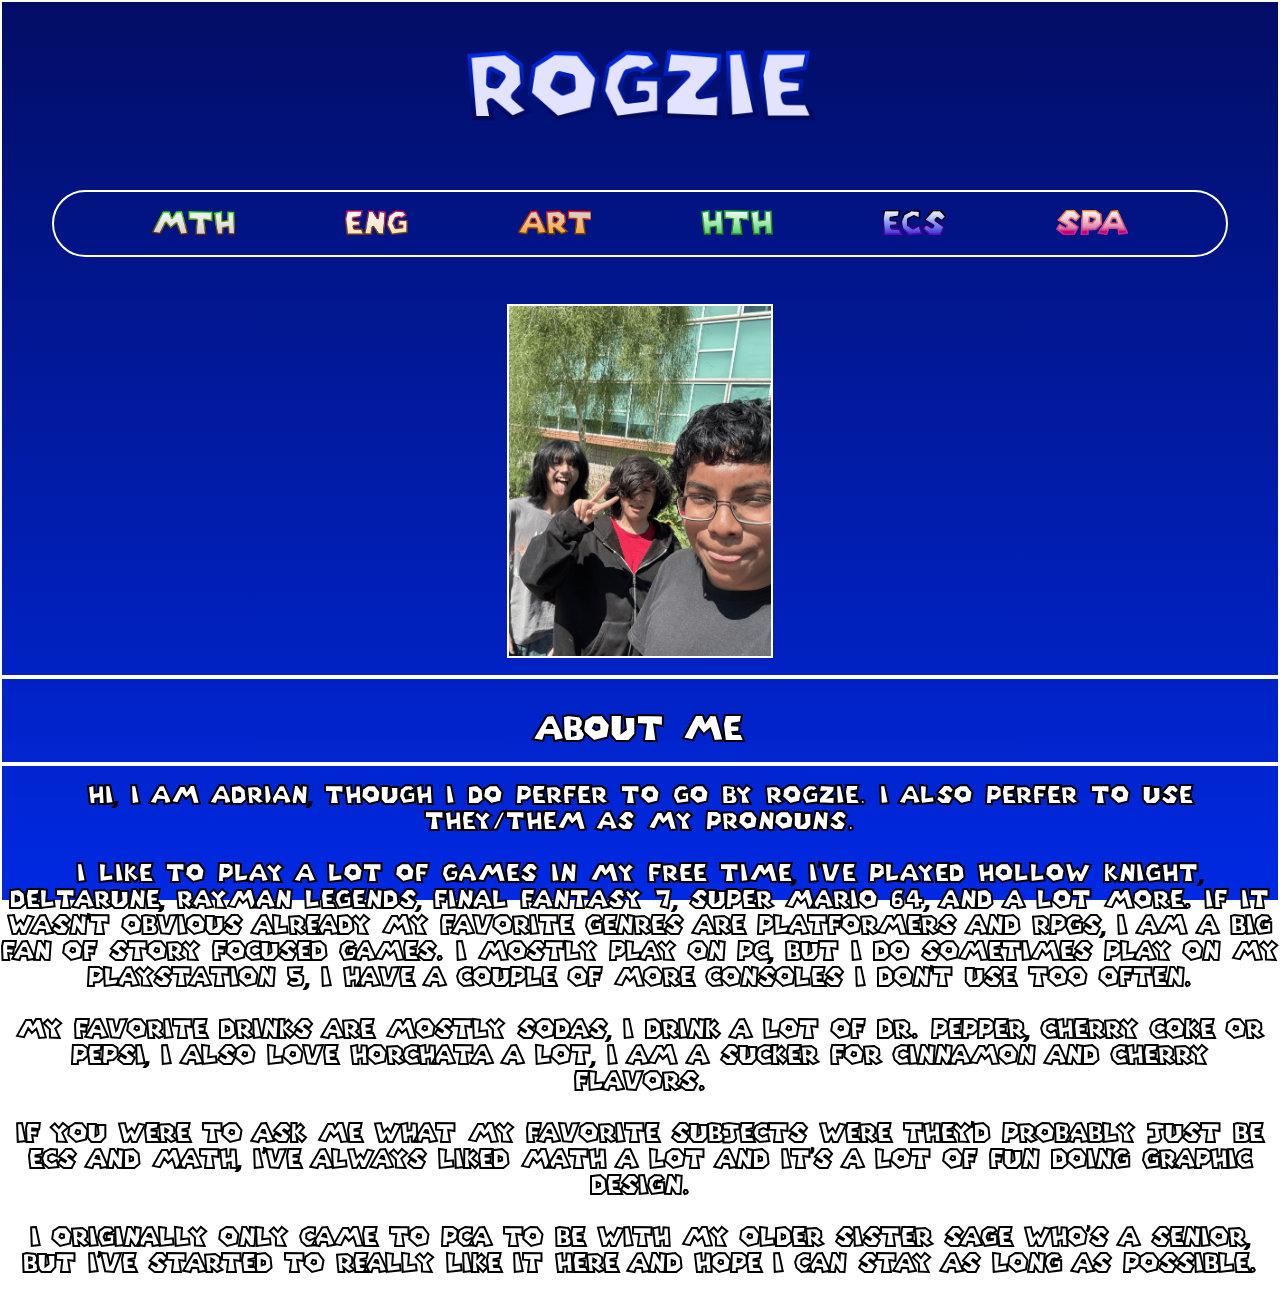
<file: index.html>
<!DOCTYPE html>
<html>
    <head> 
        <meta charset="UTF-8">
        <meta name="keywords" content="Rogzie, Adrian, Me, Medina">
        <meta name="description" content="About Rogzie">
        <meta name="author" content="Rogzie / Adrian">
        <meta http-equiv="refresh" content="30">
        <link rel="icon" type="image/x-icon" href="Images/HOME.png"/>
        <title>Rogzie</title>
        <link rel="stylesheet" href="external.css">
        <meta name="viewport" content="width=device-width, initial-scale=1.0">
        <style>
          body{
            background-image: linear-gradient(to bottom, #020d65, #0029e3);
          }
        </style>
    </head>
    <body>  
      <header>
          <img src="Images/ROGZIE.png" style="border: 0px;" width="350px">
      </header>
        <br/>
      <nav>
        <ul>
          <li><a href="math.html"><Img src="Images/Math-Button.png"></a></li>
          <li><a href="english.html"><img src="Images/ENGLISH-Button.png"></a></li>
          <li><a href="art.html"><img src="Images/ART-Button.png"></a></li>
          <li><a href="health.html"><img src="Images/HEALTH-Button.png"></a></li>
          <li><a href="computer-science.html"><img src="Images/ECS-Button.png"></a></li>
          <li><a href="spanish.html"><img src="Images/SPANISH-Button.png"></a></li>
        </ul>
      </nav>
      <br/>
      <br/>
      <img src="Images\selfie.png" height="350">   
      <br/>
      <hr/>
      <br/>
      <section>
        <h1 style="font-size: 35px;">About Me</h1>
        <br/>
        <hr/>
        <br/>
        <p> Hi, I am Adrian, though I do perfer to go by Rogzie. I also perfer to use they/them as my pronouns. <br/> <br/> I like to play a lot of games in my free time,
        I've played Hollow Knight, Deltarune, Rayman Legends, Final Fantasy 7, Super Mario 64, and a lot more. If it wasn't obvious already my favorite genres are platformers
        and RPGs, I am a big fan of story focused games. I mostly play on PC, but I do sometimes play on my Playstation 5, I have a couple of more consoles I don't use too often. <br/> <br/>
        My favorite drinks are mostly sodas, I drink a lot of Dr. Pepper, Cherry Coke or Pepsi, I also love Horchata a lot, I am a sucker for cinnamon and cherry flavors. <br/> <br/>
        If you were to ask me what my favorite subjects were they'd probably just be ECS and Math, I've always liked math a lot and it's a lot of fun doing graphic design. <br/> <br/>
        I originally only came to PCA to be with my older sister Sage who's a senior, but I've started to really like it here and hope I can stay as long as possible.
        </p>
        <br/>
      </section>
    </body>
</html>
</file>
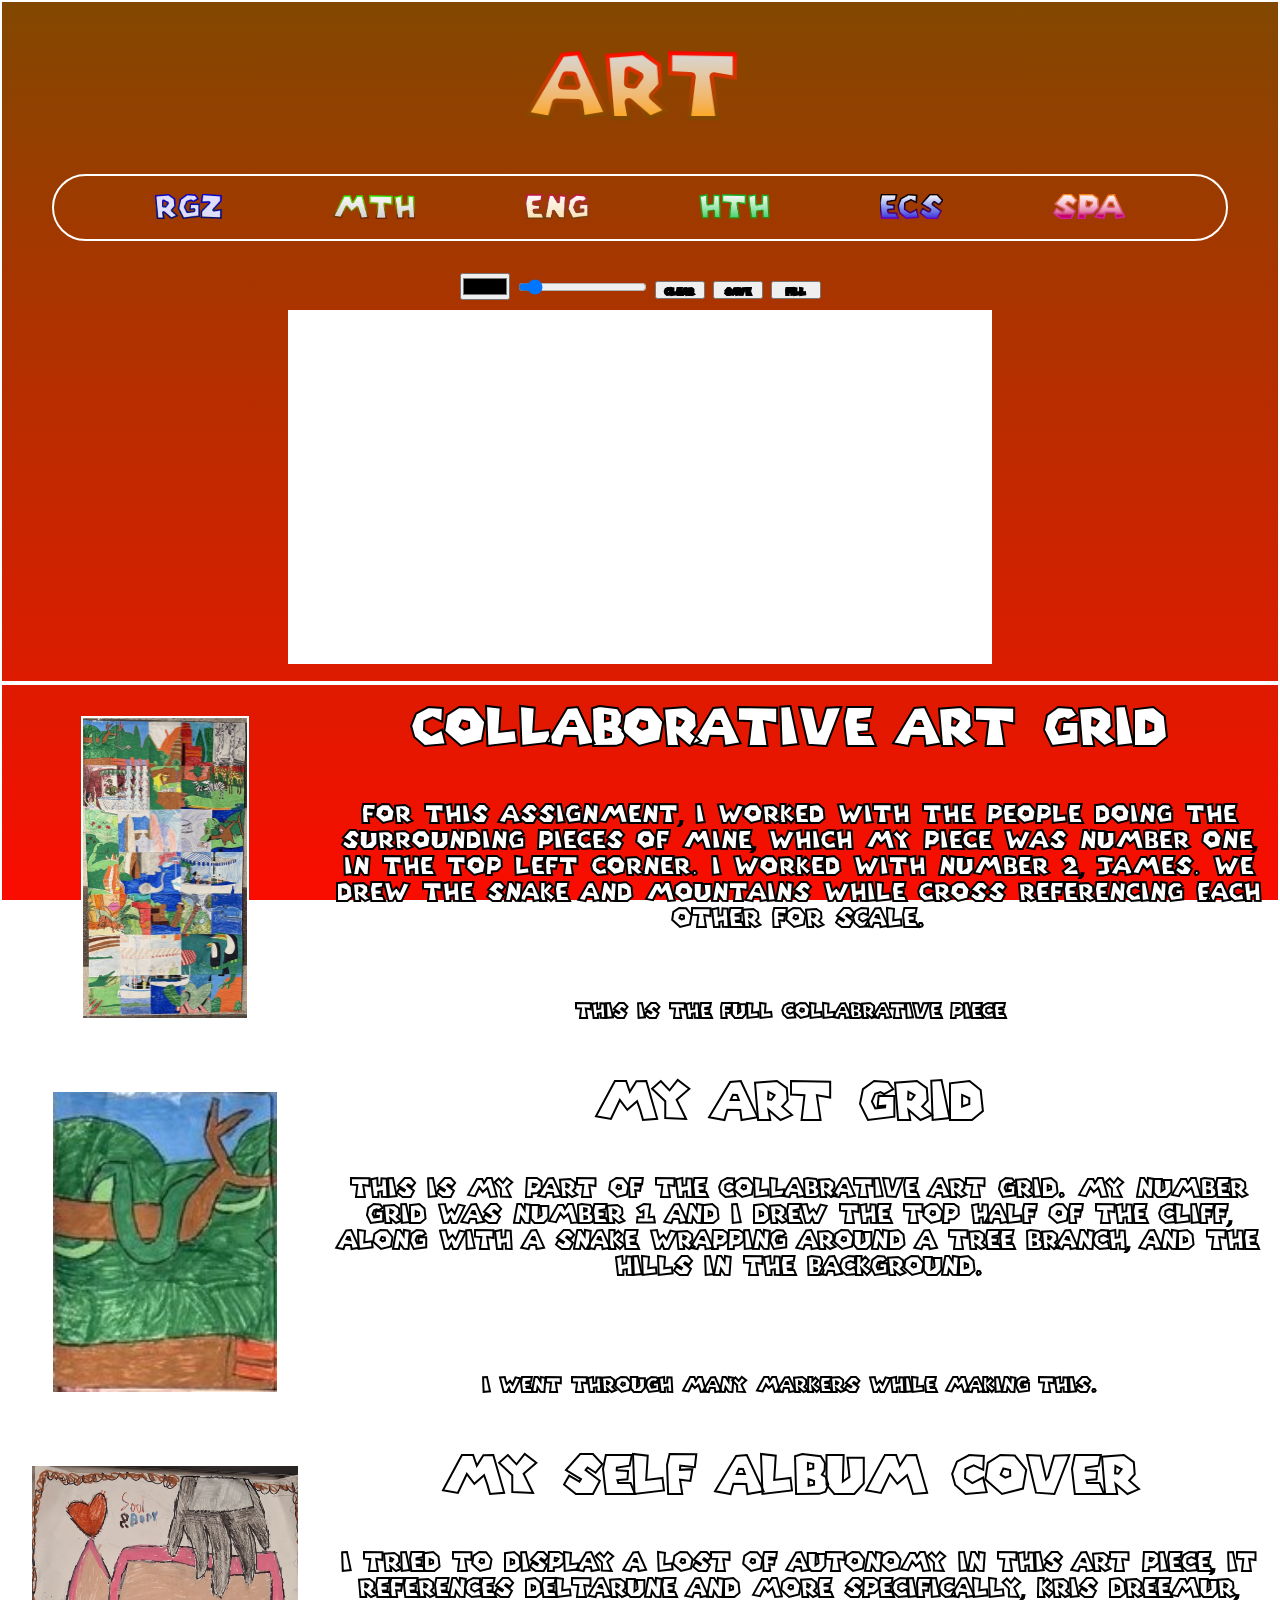
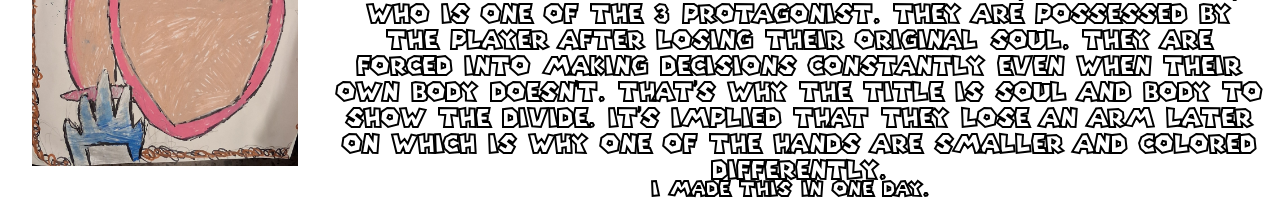
<file: art.html>
<!DOCTYPE html>
<html>
    <head> 
        <meta charset="UTF-8">
        <meta name="keywords" content="All my art work">
        <meta name="description" content="About Art">
        <meta name="author" content="Rogzie / Adrian">
        <link rel="icon" type="image/x-icon" href="Images/ART.png"/>
        <title>Art</title>
        <link rel="stylesheet" href="external.css">
        <meta name="viewport" content="width=device-width, initial-scale=1.0">
        <style>
            body{
                background-image: linear-gradient(to bottom, #824800 ,#fa0c00);
            }
        </style>
    </head>
    <body>
        <header>
            <img src="Images/ART-Header.png" style="border: 0px;" width="350px">
        </header>
   
        <nav>
            <ul>
                <li><a href="index.html"><img src="Images/HOME-Button.png"></a></li>
                <li><a href="math.html"><Img src="Images/Math-Button.png"></a></li>
                <li><a href="english.html"><img src="Images/ENGLISH-Button.png"></a></li>
                <li><a href="health.html"><img src="Images/HEALTH-Button.png"></a></li>
                <li><a href="computer-science.html"><img src="Images/ECS-Button.png"></a></li>
                <li><a href="spanish.html"><img src="Images/SPANISH-Button.png"></a></li>
            </ul>
        </nav>
        <br/>
        <br/>
        <div id="toolbar">
            <input type="color" id="colorPicker" value="#000000">
                <div class="tooltip">
                    <input type="Range" id="brushSize" min="1" max="50" value="5">
                    <span class="tooltiptext">Brush Size</span>
                </div>
            <button id="clearButton">clear</button>
            <button id="saveButton">save</button>
            <button id="fillButton">fill</button>    
        </div>
        <canvas id="board" width="700" height="350"></canvas>
        <script src="JS/art.js"></script>
        <hr/>
        <div class="container">
            <div class="header"><h2>Collaborative Art Grid</h2></div>
            <div class="menu"><img src="Images/blue-grid.jpg"height="350"></div>
            <div class="content">For this assignment, I worked with the people doing the surrounding pieces of mine, which my piece was number one,
            in the top left corner. I worked with number 2, James. We drew the snake and mountains while cross referencing each other
            for scale.</div>
            <div class="footer"> This is the full collabrative piece</div>
        </div>
        <hr/>
        <div class="container">
            <div class="header"><h2>My Art Grid</h2></div>
            <div class="menu"><img src="Images/Grid.jpg"height="350"></div>
            <div class="content">This is my part of the collabrative art grid. My number grid was number 1 and I drew the top half of the cliff,
            along with a snake wrapping around a tree branch, and the hills in the background.</div>
            <div class="footer">I went through many markers while making this.</div>
        </div>
        <hr/>
        <div class="container">
            <div class="header"><h2>My Self Album Cover</h2></div>
            <div class="menu"><img src="Images/715.jpg"height="350"></div>
            <div class="content">I tried to display a lost of autonomy in this art piece, it references deltarune and more specifically,
            Kris Dreemur, who is one of the 3 protagonist. They are possessed by the player after losing their original soul. They are forced
            into making decisions constantly even when their own body doesn't. That's why the title is soul and body to show the divide. It's
            implied that they lose an arm later on which is why one of the hands are smaller and colored differently. 
            </div>
            <div class="footer"><p style="margin-top: 30px; font-size: 20px;">I made this in one day.</p></div>
        </div>
    </body>
</html>
</file>
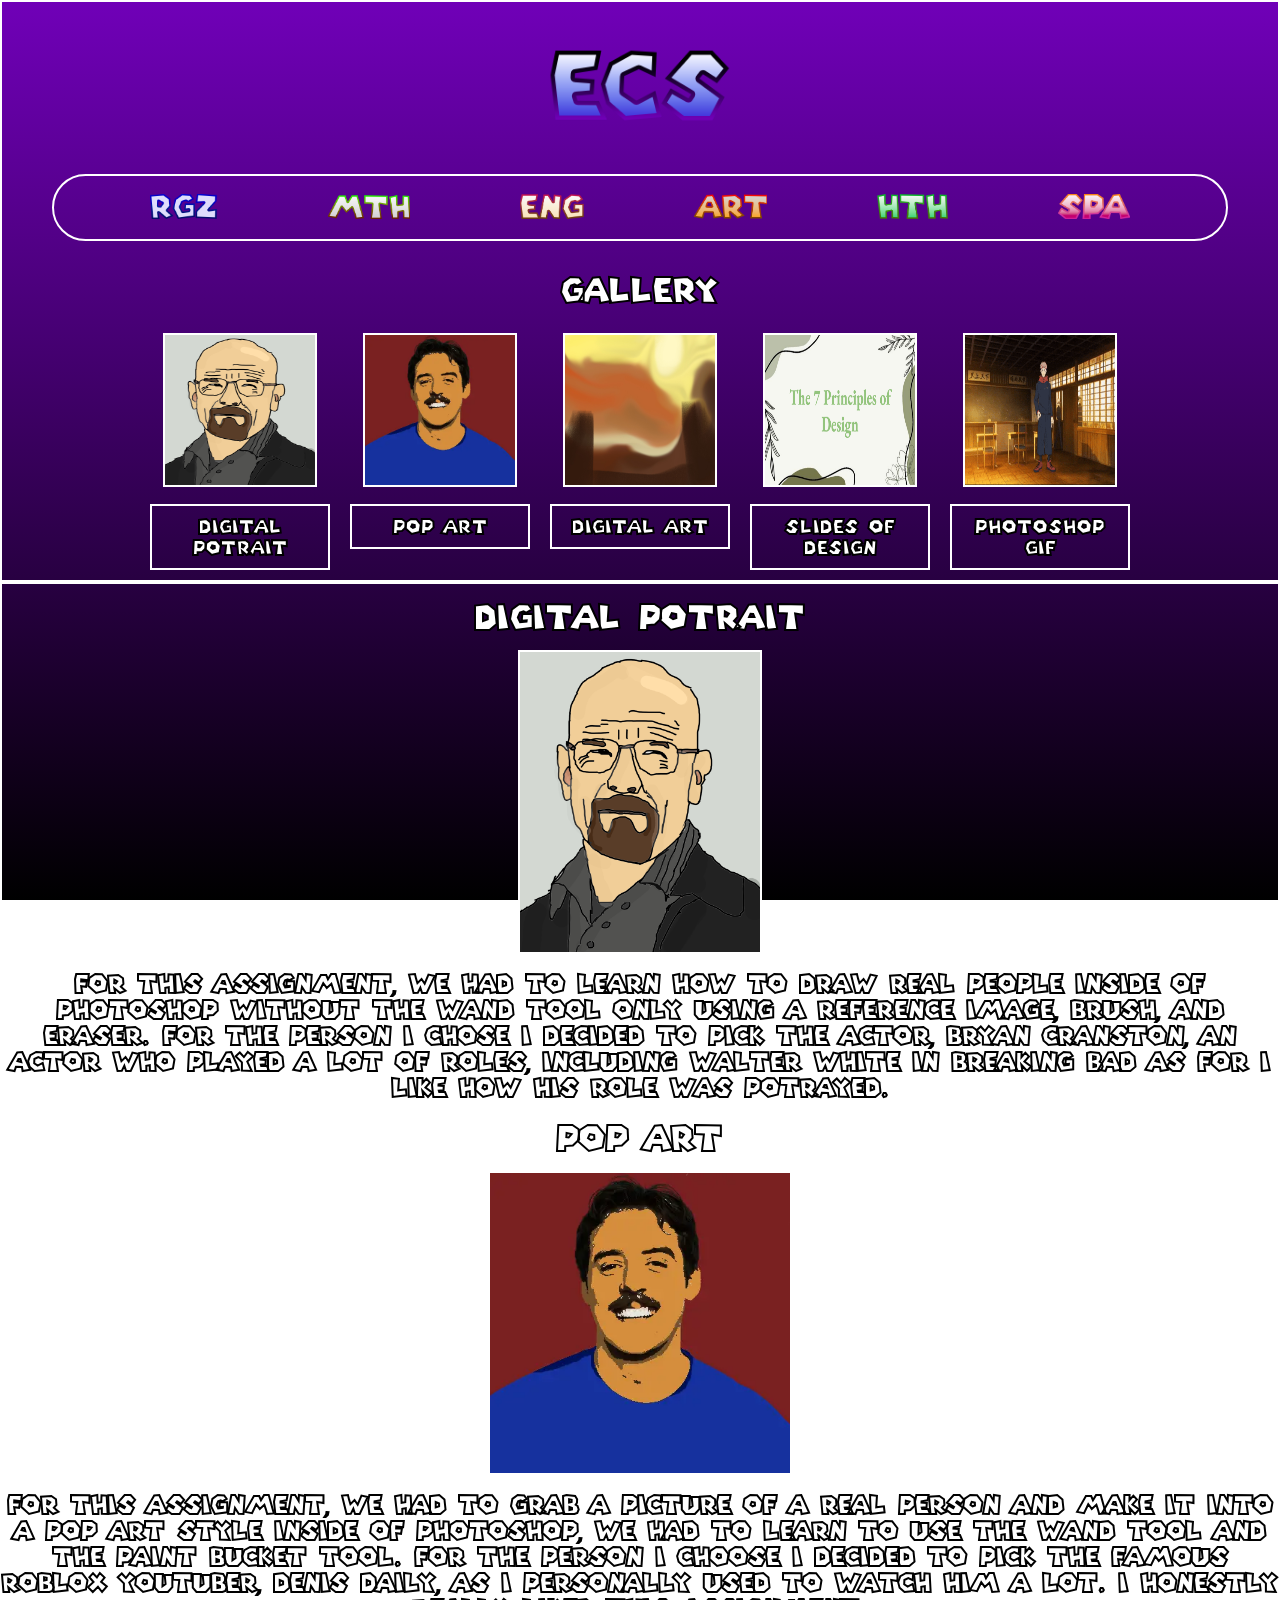
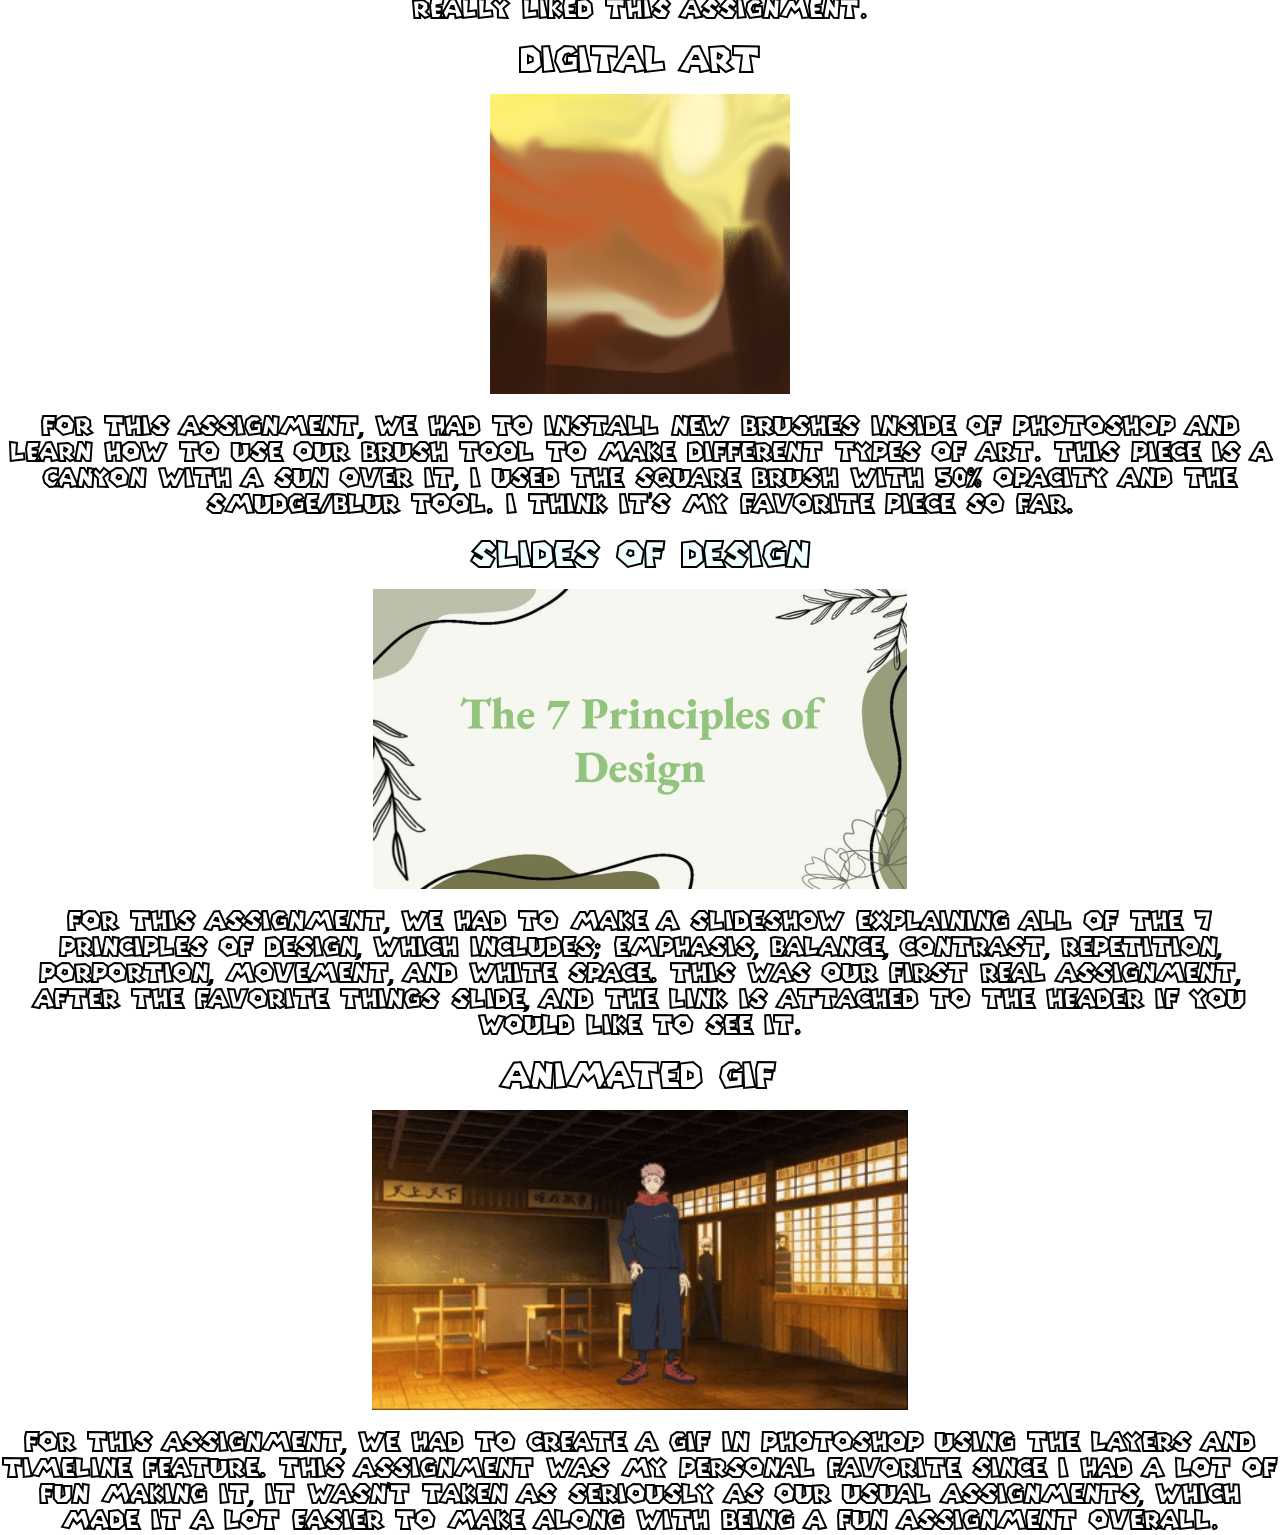
<file: computer-science.html>
<!DOCTYPE html>
<html>
    <head> 
        <meta charset="UTF-8">
        <meta name="keywords" content="Computer Science">
        <meta name="description" content="About Computer Science">
        <meta name="author" content="Rogzie / Adrian">
        <meta http-equiv="refresh" content="30">
        <link rel="icon" type="image/x-icon" href="Images/ECS.png"/>
        <title>Computer Science</title>
        <link rel="stylesheet" href="external.css">
        <meta name="viewport" content="width=device-width, initial-scale=1.0">
        <style>
            body{
                background-image: linear-gradient(to bottom, #7000b8 ,#000000);
                
            }

            div.gallery {
            display: flex;
            flex-wrap: wrap;
            justify-content: flex-start;
            justify-content: center;
            
            }

            div.gallery-item {
            margin: 10px;
            width: 180px;
            
            }

            div.gallery-item img {
            width: 150px;
            height: 150px;
            justify-content: center;
            }

            div.gallery-item div.desc {
            padding: 10px;
            text-align: center;
            
            font-size: 20px;
            border: 2px solid rgb(255 255 255)
            }

            img{
                justify-content: center;
            }
        </style>
    </head>
    <body>
        <header>
            <img src="Images/ECS-Header.png">
        </header>
   
        <nav>
            <ul>
                <li><a href="index.html"><img src="Images/HOME-Button.png"></a></li>
                <li><a href="math.html"><Img src="Images/Math-Button.png"></a></li>
                <li><a href="english.html"><img src="Images/ENGLISH-Button.png"></a></li>
                <li><a href="art.html"><img src="Images/ART-Button.png"></a></li>
                <li><a href="health.html"><img src="Images/HEALTH-Button.png"></a></li>
                <li><a href="spanish.html"><img src="Images/SPANISH-Button.png"></a></li>
            </ul>
        </nav>
        <br/>
        <section>
            <h1 style="font-size: 35px;"> Gallery </h1>
            <div class="gallery">
                <div class="gallery-item">
                <img src="Images/Walter-White-Yo.Jpg.jpg" alt="Digital-Potrait">
                <div class="desc">Digital Potrait</div>
            </div>
            <div class="gallery-item">
                <img src="Images/Denis.png" alt="Pop Art">
                <div class="desc">Pop Art</div>
            </div>
                <div class="gallery-item">
                <img src="Images/digital arte.jpg" alt="Digital Art">
                <div class="desc">Digital Art</div>
            </div>
                <div class="gallery-item">
                <a target="_blank" href="https://docs.google.com/presentation/d/1c-rLoZmovIDtnNH_zeUYZQpSmc6ohy37-4NMjP7m2Jo/edit?usp=sharing">
                <img src="Images/Slide.png" alt="Slides of design">
                </a>
                <div class="desc">Slides of Design</div>
            </div>
                <div class="gallery-item">
                <img src="Images/Yuji.gif" alt="Photoshop Gif">
                <div class="desc">Photoshop Gif</div>
            </div>

        </div>
    </section>
    <hr/>
    <section>
        <h1>Digital Potrait</h1>
        <img src="Images/Walter-White-Yo.Jpg.jpg" height="300">
        <p> For this assignment, we had to learn how to draw real people inside of Photoshop without the wand
        tool only using a reference image, brush, and eraser. For the person I chose I decided to pick the actor, Bryan Cranston, an actor who played
        a lot of roles, including Walter White in Breaking Bad as for I like how his role was potrayed.</p>   
    </section>
    <hr/>
    <section>
        <h1>Pop Art</h1>
        <img src="Images/Denis.png" height="300">
        <br/>
        <p> For this assignment, we had to grab a picture of a real person and make it into a Pop
        Art style inside of Photoshop, we had to learn to use the wand tool and the paint bucket tool. For the person
        I choose I decided to pick the famous roblox youtuber, Denis Daily, as I personally used to
        watch him a lot. I honestly really liked this assignment.</p>
    </section>
    <hr/>
    <section>
        <h1>Digital Art</h1>
        <img src="Images/digital arte.jpg" height="300" width="300">
        <br/>
        <p> For this assignment, we had to install new brushes inside of photoshop and learn how to use our brush tool to make different
        types of art. This piece is a canyon with a sun over it, I used the square brush with 50% opacity and the smudge/blur tool.
        I think it's my favorite piece so far.</p>  
    </section>
    <hr/>
    <section>
        <a target="_blank" href="https://docs.google.com/presentation/d/1c-rLoZmovIDtnNH_zeUYZQpSmc6ohy37-4NMjP7m2Jo/edit?usp=sharing">
        <h1>Slides of Design</h1>
        </a>
        <img src="Images/Slide.png" height="300">
        <br/>
        <p> For this assignment, we had to make a slideshow explaining all of the 7 Principles of Design, which includes;
        Emphasis, Balance, Contrast, Repetition, Porportion, Movement, and White Space. This was our first real assignment,
        After the Favorite Things slide, and the link is attached to the header if you would like to see it.</p>
    </section>
    <hr/>
    <section>
        <h1>Animated Gif</h1>
        <img src="Images/Yuji.gif" height="300">
        <br/>
        <p> For this assignment, we had to create a gif in photoshop using the layers and timeline feature.
        This assignment was my personal favorite since I had a lot of fun making it, it wasn't taken as seriously as our usual assignments,
        which made it a lot easier to make along with being a fun assignment overall.  
        </p>
    </section>
    </body>
</html>
</file>
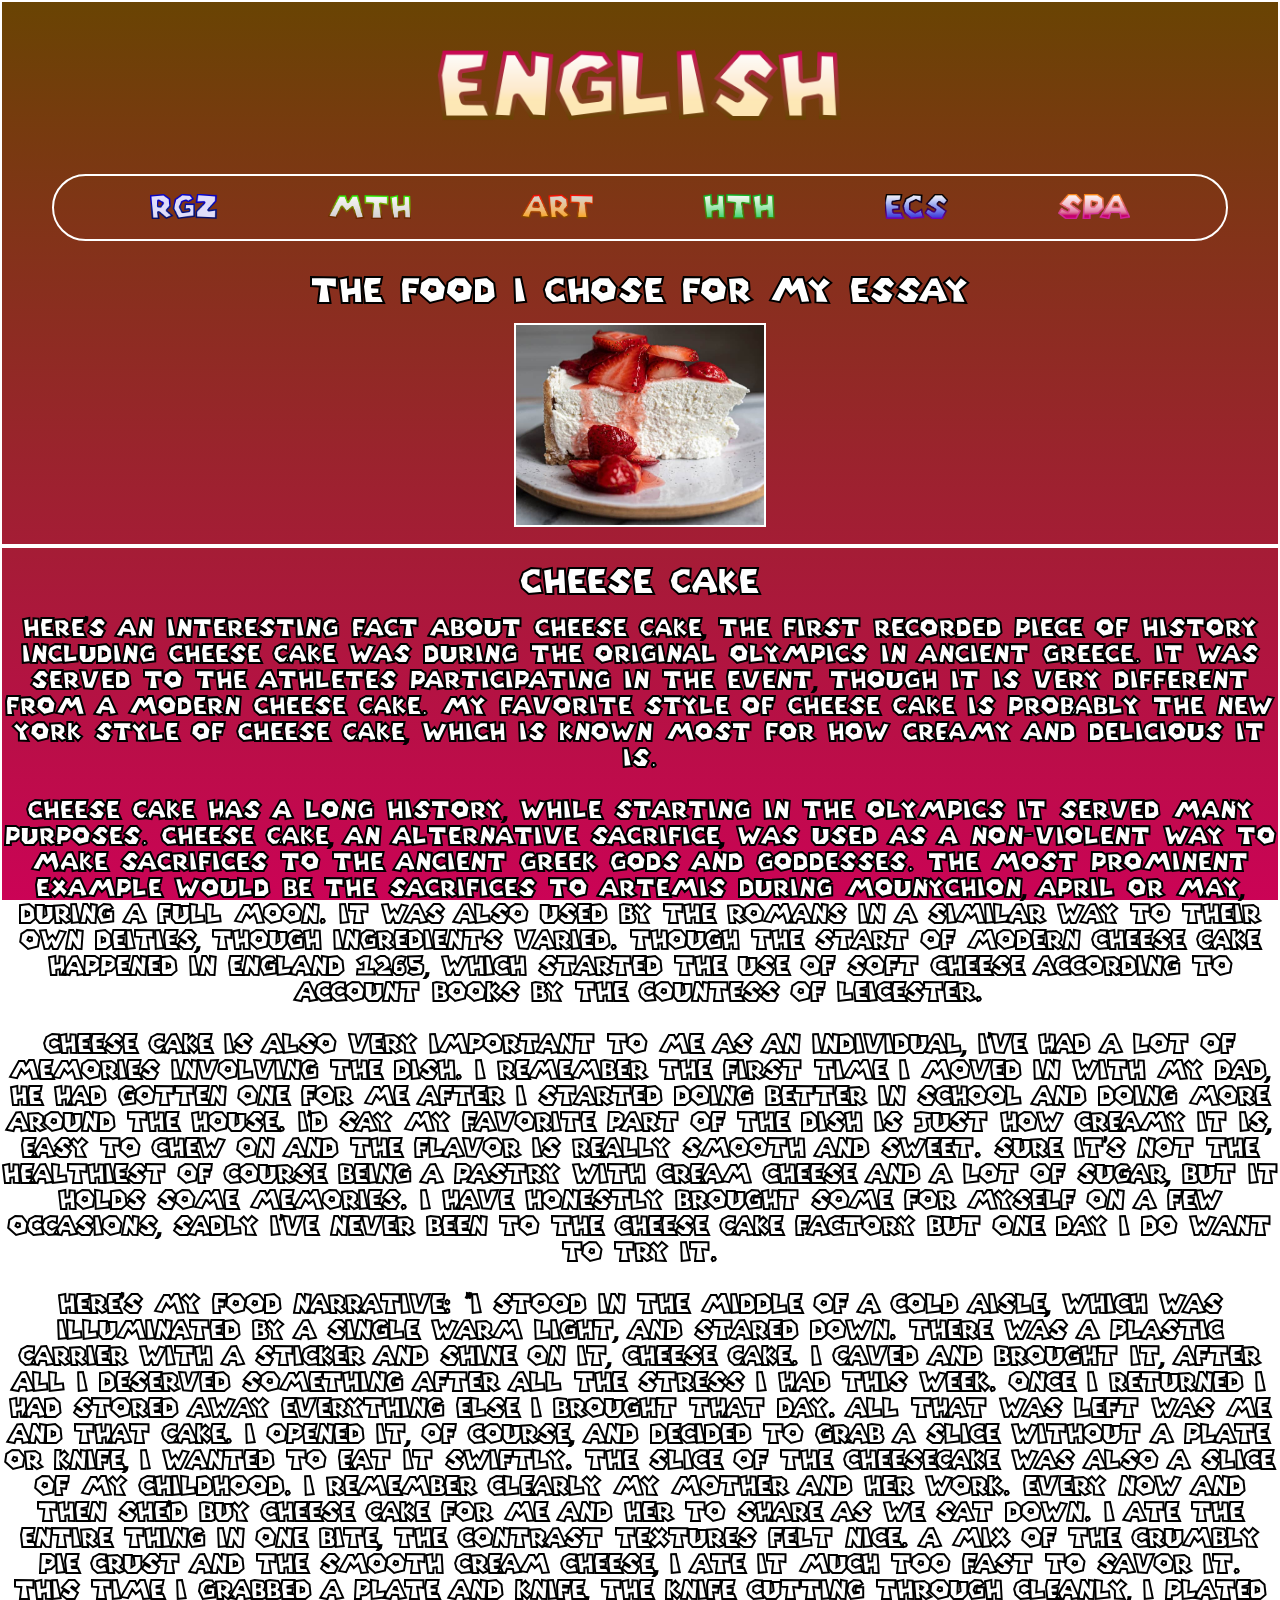
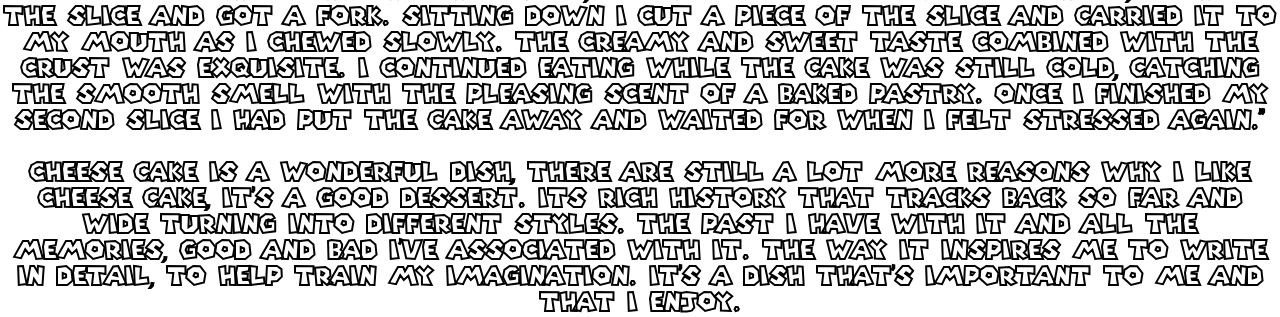
<file: english.html>
<!DOCTYPE html>
<html>
    <head> 
        <meta charset="UTF-8">
        <meta name="keywords" content="food paragraph">
        <meta name="description" content="About English">
        <meta name="author" content="Rogzie / Adrian">
        <meta http-equiv="refresh" content="30">
        <link rel="icon" type="image/x-icon" href="Images/ENGLISH.png"/>
        <title>English</title>
        <link rel="stylesheet" href="external.css">
        <meta name="viewport" content="width=device-width, initial-scale=1.0">
        <style>
            body{
                background-image: linear-gradient(to bottom, #694403, #cb0356 );
            }
        </style>
    </head>
    <body>
    <header>
        <img src="Images/English-Header.png">
    </header>
    
    <nav>
        <ul>
            <li><a href="index.html"><img src="Images/HOME-Button.png"></a></li>
            <li><a href="math.html"><Img src="Images/Math-Button.png"></a></li>
            <li><a href="art.html"><img src="Images/ART-Button.png"></a></li>
            <li><a href="health.html"><img src="Images/HEALTH-Button.png"></a></li>
            <li><a href="computer-science.html"><img src="Images/ECS-Button.png"></a></li>
            <li><a href="spanish.html"><img src="Images/SPANISH-Button.png"></a></li>
        </ul>
    </nav>
    <br/>
    <section>
        <h1> The food I chose for my essay </h1>
        <img src="Images/italian-cheesecake (1).jpg" height="200" style="margin-top: 15px;"> 
    </section>
    <hr/>
    <h1>Cheese Cake</h1>
    <br/>
    <p>
        Here's an interesting fact about cheese cake, the first recorded piece of history including cheese cake was during the original Olympics in Ancient Greece. It was served to the athletes participating in the event, though it is very different from a modern cheese cake. My favorite style of cheese cake is probably the New York style of cheese cake, which is known most for how creamy and delicious it is. 
        <br/>
        <br/>
	    Cheese Cake has a long history, while starting in the Olympics it served many purposes. Cheese Cake, an alternative sacrifice, was used as a non-violent way to make sacrifices to the Ancient Greek gods and goddesses. The most prominent example would be the sacrifices to Artemis during Mounychion, April or May, during a full moon. It was also used by the Romans in a similar way to their own deities, though ingredients varied. Though the start of modern cheese cake happened in England 1265, which started the use of soft cheese according to account books by the Countess of Leicester.
        <br/>
        <br/>
	    Cheese Cake is also very important to me as an individual, I've had a lot of memories involving the dish. I remember the first time I moved in with my dad, he had gotten one for me after I started doing better in school and doing more around the house. I'd say my favorite part of the dish is just how creamy it is, easy to chew on and the flavor is really smooth and sweet. Sure it's not the healthiest of course being a pastry with cream cheese and a lot of sugar, but it holds some memories. I have honestly brought some for myself on a few occasions, sadly I've never been to the Cheese Cake Factory but one day I do want to try it.
        <br/>
        <br/>
	    Here's my food narrative: "I stood in the middle of a cold aisle, which was illuminated by a single warm light, and stared down. There was a plastic carrier with a sticker and shine on it, Cheese Cake. I caved and brought it, after all I deserved something after all the stress I had this week. Once I returned I had stored away everything else I brought that day. All that was left was me and that cake. I opened it, of course, and decided to grab a slice without a plate or knife, I wanted to eat it swiftly. The slice of the cheesecake was also a slice of my childhood. I remember clearly my mother and her work. Every now and then she'd buy cheese cake for me and her to share as we sat down. I ate the entire thing in one bite, the contrast textures felt nice. A mix of the crumbly pie crust and the smooth cream cheese, I ate it much too fast to savor it. This time I grabbed a plate and knife, the knife cutting through cleanly, I plated the slice and got a fork. Sitting down I cut a piece of the slice and carried it to my mouth as I chewed slowly. The creamy and sweet taste combined with the crust was exquisite. I continued eating while the cake was still cold, catching the smooth smell with the pleasing scent of a baked pastry. Once I finished my second slice I had put the cake away and waited for when I felt stressed again."
        <br/>
        <br/>
	    Cheese Cake is a wonderful dish, there are still a lot more reasons why I like cheese cake, it's a good dessert. Its rich history that tracks back so far and wide turning into different styles. The past I have with it and all the memories, good and bad I've associated with it. The way it inspires me to write in detail, to help train my imagination. It's a dish that's important to me and that I enjoy. 
    </p>
    </body>
</html>
</file>
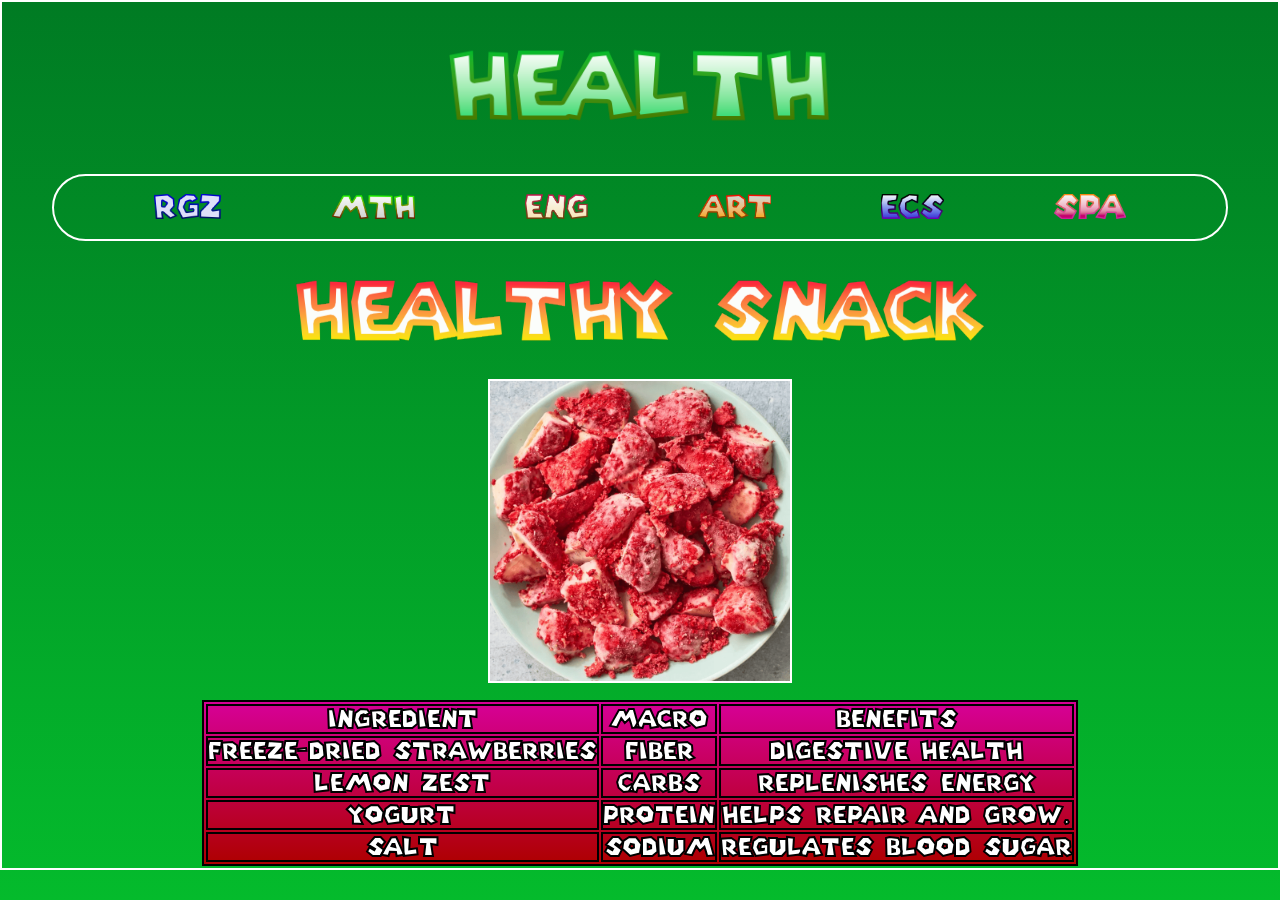
<file: health.html>
<!DOCTYPE html>
<html>
    <head> 
        <meta charset="UTF-8">
        <meta name="keywords" content="Healthy Snack">
        <meta name="description" content="About Health">
        <meta name="author" content="Rogzie / Adrian">
        <meta http-equiv="refresh" content="30">
        <link rel="icon" type="image/x-icon" href="Images/HEALTH.png"/>
        <title>Health</title>
        <link rel="stylesheet" href="external.css">
        <meta name="viewport" content="width=device-width, initial-scale=1.0">
        <style>
            body {
            background-image: linear-gradient(to bottom, #007b23, #04bb2c);
            }
  
        </style>
    </head>
    <body>
    <header>
        <img src="Images/HEALTH-Header.png">
    </header>

    <nav>
        <ul>
          <li><a href="index.html"><img src="Images/HOME-Button.png"></a></li>
          <li><a href="math.html"><Img src="Images/Math-Button.png"></a></li>
          <li><a href="english.html"><img src="Images/ENGLISH-Button.png"></a></li>
          <li><a href="art.html"><img src="Images/ART-Button.png"></a></li>
          <li><a href="computer-science.html"><img src="Images/ECS-Button.png"></a></li>
          <li><a href="spanish.html"><img src="Images/SPANISH-Button.png"></a></li>
        </ul>
    </nav>
    <br/>
    <div class="flex-container">
        <div class="flex-item"><img src="Images/Healthy-Snack.png" style="border:none" height="75px"></div>
        <div class="flex-item"><img src="Images/food.png" height="300px"></div>
        <div class="flex-item">
            <table>
                <tr>
                    <th>Ingredient</th>
                    <th>Macro</th>
                    <th>Benefits</th>
                </tr>
                <tr>
                    <td>Freeze-Dried Strawberries</td>
                    <td>Fiber</td>
                    <td>Digestive Health</td>
                </tr>
                <tr>
                    <td>Lemon Zest</td>
                    <td>Carbs</td>
                    <td>Replenishes Energy</td>
                </tr>
                <tr>
                    <td>Yogurt</td>
                    <td>Protein</td>
                    <td>Helps Repair and Grow.</td>
                </tr>
                <tr>
                    <td>Salt</td>
                    <td>Sodium</td>
                    <td>Regulates Blood Sugar</td>
                </tr>
            </table>
        </div>
    </div>
    </body>
</html>
</file>
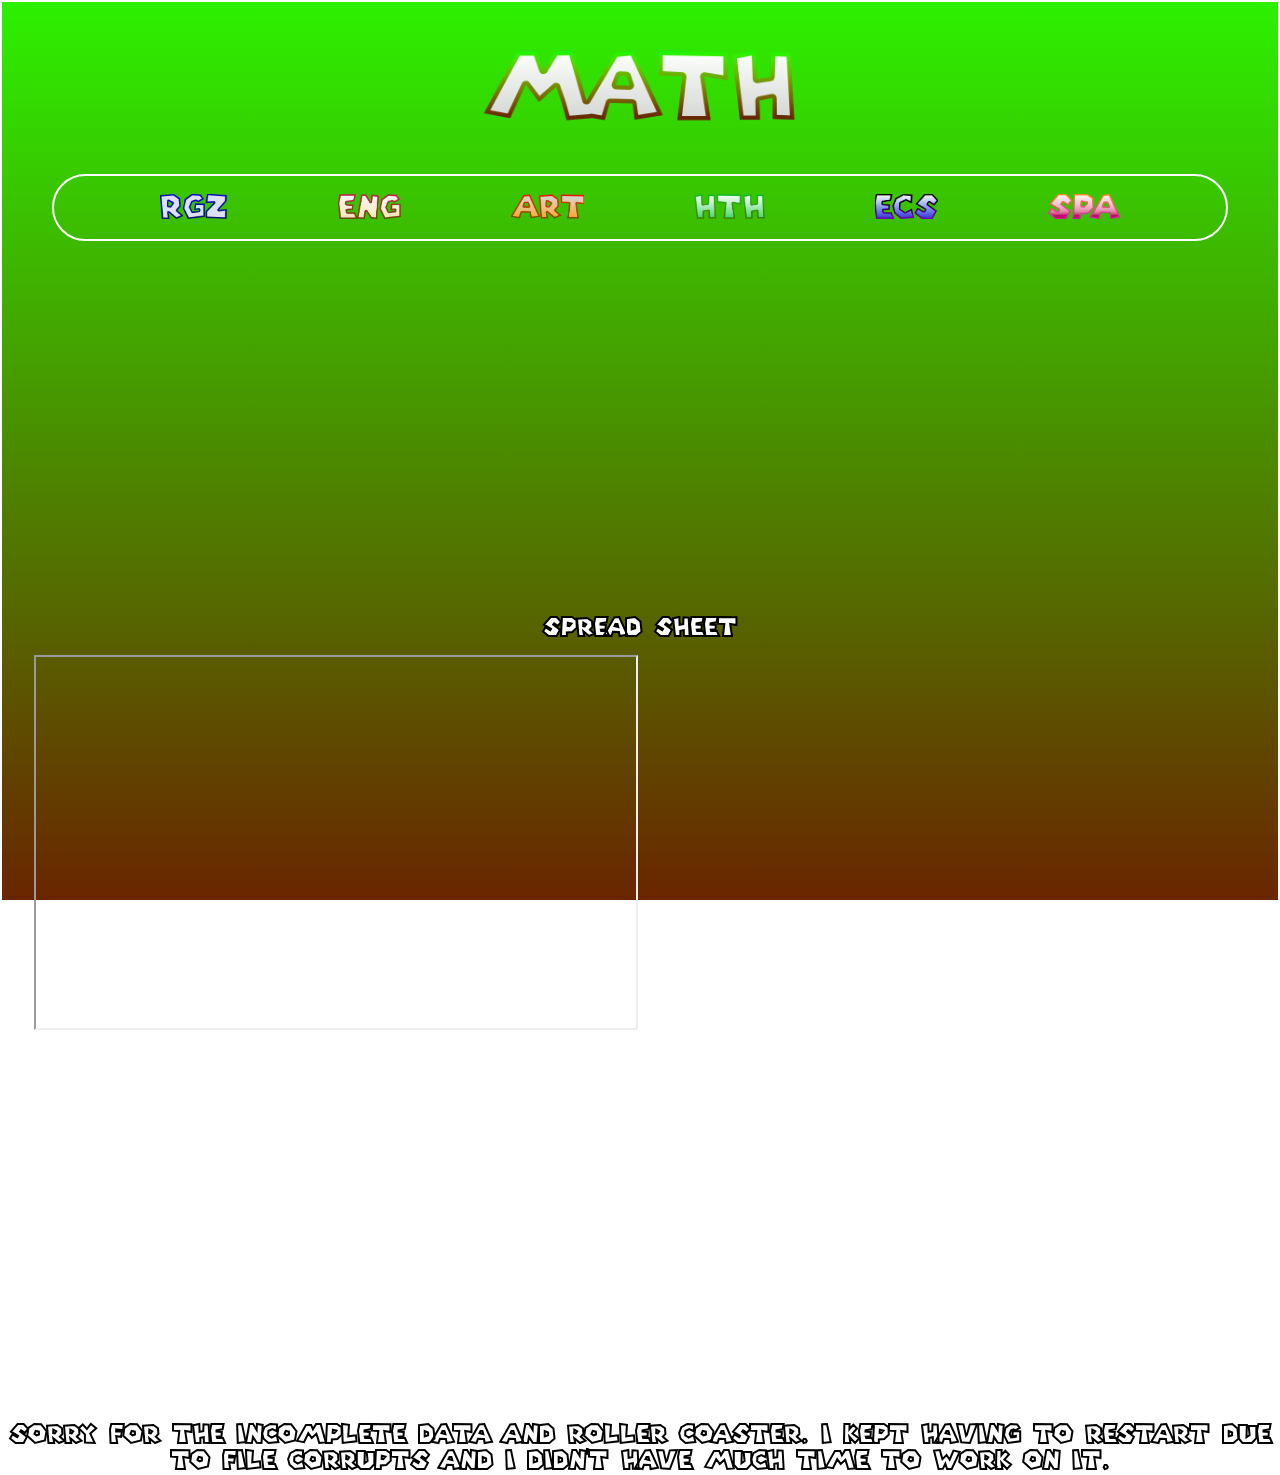
<file: math.html>
<!DOCTYPE html>
<html>
    <head> 
        <meta charset="UTF-8">
        <meta name="keywords" content="Minecraft Roller Coaster">
        <meta name="description" content="About Math">
        <meta name="author" content="Rogzie / Adrian">
        <meta http-equiv="refresh" content="">
        <link rel="icon" type="image/x-icon" href="Images/Math.png"/>
        <title>Math</title>
        <link rel="stylesheet" href="external.css">
        <meta name="viewport" content="width=device-width, initial-scale=1.0">
        <style>
            body{

                background-image: linear-gradient(to bottom, #2cf100, #6a2500);
            }
        </style>
    </head>
    <body>
        <header>
            <img src="Images/Math-Header.png">
        </header>
    
        <nav>
            <ul>
                <li><a href="index.html"><img src="Images/HOME-Button.png"></a></li>
                <li><a href="english.html"><img src="Images/ENGLISH-Button.png"></a></li>
                <li><a href="art.html"><img src="Images/ART-Button.png"></a></li>
                <li><a href="health.html"><img src="Images/HEALTH-Button.png"></a></li>
                <li><a href="computer-science.html"><img src="Images/ECS-Button.png"></a></li>
                <li><a href="spanish.html"><img src="Images/SPANISH-Button.png"></a></li>
            </ul>
        </nav>
        <iframe src="https://player.vimeo.com/video/1231357746?badge=0&amp;autopause=0&amp;player_id=0&amp;app_id=58479" width="600" height="371" frameborder="0"></iframe>
        <p style="margin-bottom: 15px;">Spread Sheet</p>
        <iframe width="600" height="371" src="https://docs.google.com/spreadsheets/d/e/2PACX-1vRTgwA4o-0alZcBjbbw7qMIvln6vf-wY-X-SFSZd6I1lehrgOZdPjFXwq6VA_TwuV9uleoaN96TKPI4/pubhtml?widget=true&amp;headers=false"></iframe>
        <iframe width="600" height="371" seamless frameborder="0" scrolling="no" src="https://docs.google.com/spreadsheets/d/e/2PACX-1vRTgwA4o-0alZcBjbbw7qMIvln6vf-wY-X-SFSZd6I1lehrgOZdPjFXwq6VA_TwuV9uleoaN96TKPI4/pubchart?oid=2065298621&amp;format=image"></iframe>
        <iframe width="600" height="371" seamless frameborder="0" scrolling="no" src="https://docs.google.com/spreadsheets/d/e/2PACX-1vRTgwA4o-0alZcBjbbw7qMIvln6vf-wY-X-SFSZd6I1lehrgOZdPjFXwq6VA_TwuV9uleoaN96TKPI4/pubchart?oid=2090236700&amp;format=image"></iframe>
        <iframe width="600" height="371" seamless frameborder="0" scrolling="no" src="https://docs.google.com/spreadsheets/d/e/2PACX-1vRTgwA4o-0alZcBjbbw7qMIvln6vf-wY-X-SFSZd6I1lehrgOZdPjFXwq6VA_TwuV9uleoaN96TKPI4/pubchart?oid=1851202535&amp;format=image"></iframe>
        <br/>
        <br/>
        <p>Sorry for the incomplete data and roller coaster. I kept having to restart due to file corrupts and I didn't have much time to work on it.</p>    
    </body>
</html>
</file>
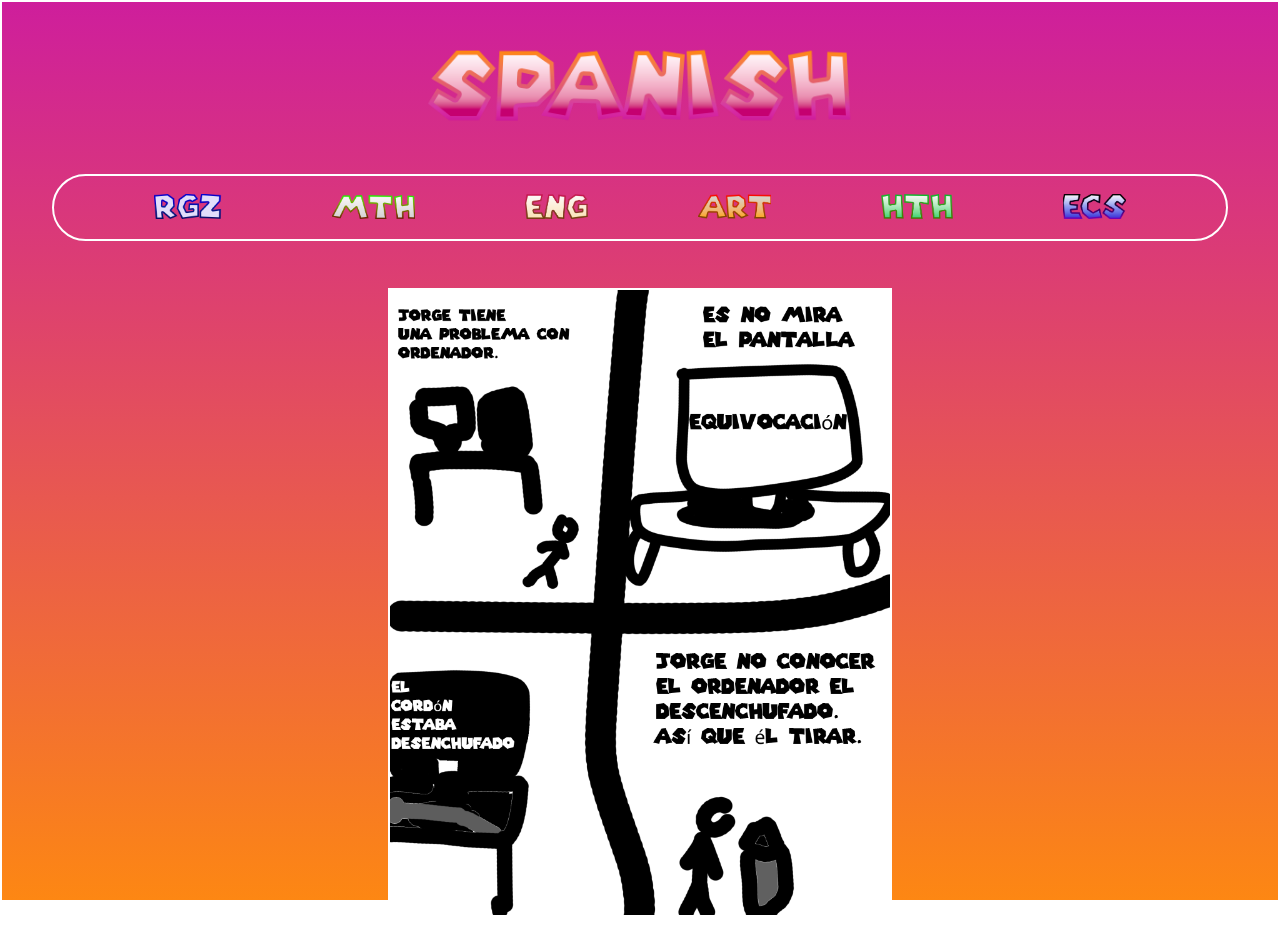
<file: spanish.html>
<!DOCTYPE html>
<html>
    <head> 
        <meta charset="UTF-8">
        <meta name="keywords" content="Spanish">
        <meta name="description" content="About Spanish ">
        <meta name="author" content="Rogzie / Adrian">
        <meta http-equiv="refresh" content="30">
        <link rel="icon" type="image/x-icon" href="Images/SPANISH.png"/>
        <title>Spanish</title>
        <link rel="stylesheet" href="external.css">
        <meta name="viewport" content="width=device-width, initial-scale=1.0">
        <style>
            body{
                background-image: linear-gradient(to bottom , #ce1e9c ,#fd8713)
            }
        </style>
    </head>
    <body>
        <header>
            <img src="Images/SPANISH-Header.png">
        </header>
        <nav>
            <ul>
            <li><a href="index.html"><img src="Images/HOME-Button.png"></a></li>
            <li><a href="math.html"><Img src="Images/Math-Button.png"></a></li>
            <li><a href="english.html"><img src="Images/ENGLISH-Button.png"></a></li>
            <li><a href="art.html"><img src="Images/ART-Button.png"></a></li>
            <li><a href="health.html"><img src="Images/HEALTH-Button.png"></a></li>
            <li><a href="computer-science.html"><img src="Images/ECS-Button.png"></a></li>
            </ul>
        </nav>
        <br/>
        <br/>
        <img src="Images/Spanish-Story.png" width="500" style="background-color: rgb(255, 255, 255);">
    </body>
</html>
</file>
<file: external.css>
/* Body */
@font-face {
  font-family: 'sm64';
  src: url('fonts/SuperMario256.ttf') format('truetype');
}

body {
  color: rgb(255, 255, 255);
  text-align: center;
  border: 2px solid rgb(255, 255, 255);
  -webkit-text-stroke-width: 2px;
  -webkit-text-stroke-color: black;
  background-repeat: no-repeat;
  background-position: center;
  background-attachment: fixed;
  background-size: cover;
}

body, h1, p, table, td, th, button, input {
  font-family: 'sm64', sans-serif !important;
}

  header > img {
    width: auto;
    height: 140px;
    border: 0px;
  }

  h1{
    font-size:35px;
    margin-top: 15px;
  }

  p{
    font-size: 25px;
    align-items:normal
  }

  hr{
    color: rgb(255, 255, 255);
    border: 2px solid;
  }

  img{
    border: 2px solid rgb(255, 255, 255);
    margin-bottom: 15px;
    margin-top: 15px;
    transition: .35s ease
  }

  img:hover{
    transform: translateY(-5px);
  }

   table{
    justify-content: center;
    align-items:center;
    display: inline-block;
    font-size: 25px;
    border: 2px solid rgb(0, 0, 0);
    background-image: linear-gradient(to bottom, rgb(215, 0, 151), rgb(174, 0, 0));
    
   }

   th{
    border: 2px solid rgb(0, 0 ,0);
    margin: 40px;
   }
   td{
    border: 2px solid rgb(0, 0 ,0);
   }
  /* Navigation Bar */
Nav{
  background-color: rgba(0, 19, 97, 0);
  padding: 8px 15px;
  border-radius: 40px;
  box-shadow: 0 15px 35px rgba(170, 10, 10, 0);
  justify-content: center;
  align-items: center;
  border: 2px solid rgb(255, 255, 255);
  margin-left: 50px;
  margin-right: 50px;
  list-style: none;
}

  Nav ul{
    display: flex;
    gap: 90px;
    list-style: none;
    align-items: center;
    justify-content: center;
    
  }

  Nav a{
    position: relative;
    list-style: none;
    padding: 8px;
    transition: .35s ease;
    overflow: hidden;
    display: block;
  }

  Nav a:hover{
    transform: translateY(-5px)
  }

  li a{
    color:azure;
  }

  *{
    margin: 0;
    padding: 0;
    list-style: none;
  }

  a{
    text-decoration: none;
    color: azure;
  }

  Nav > Ul > li > a > img{
    border: 0px;
    height: 25px;
    width: auto; 
    display:inline-flex;
    padding: 1px;
    margin: 1px;
  }
/*Tooltip and Art Board*/
Button{
  font-variant-caps: small-caps;
  width: 50px;
  cursor:pointer;
}

  Input{
    font-variant-caps: small-caps; 
    cursor:pointer;
  }

  #board {
    border: 2px solid rgb(255, 255, 255);
    background-color: rgb(255, 255, 255);
    cursor:crosshair;
    margin-bottom: 15px;
  }

  #toolbar {
    margin-bottom: 10px;
  }

  .tooltip {
    position: relative;
    display: inline-block;
    cursor: pointer;
  }

  .tooltiptext {
    visibility: hidden; /* Hidden by default */
    width: 130px;
    background-color: black;
    color: #ffffff;
    text-align: center;
    padding: 5px 0;
    border-radius: 6px;
    position: absolute;
    z-index: 1;
  }

  .tooltip:hover .tooltiptext {
    visibility: visible;
  }

.container {
  display: grid;
  grid-template-areas:
    "header header"
    "menu content"
    "footer footer";
  grid-template-columns: 1fr 3fr;
  gap: 3px;
  padding: 5px;
}
.container div {
  padding: 10px;
}
.container div.header {
  grid-area: header;
  text-align: center;
  font-size:35px;
  margin-left: 300px;
}
.container div.menu {
  grid-area: menu;
  margin-top: -75px;
}
.container div.content {
  grid-area: content;
  font-size: 25px;
  margin-top: 25px;
}
.container div.footer {
  grid-area: footer;
  text-align: center;
  margin-left: 300px;
  margin-top: -60px;
  font-size: 20px;
}
.container div.menu img{
    height: 300px;
    width:auto;
}
</file>
